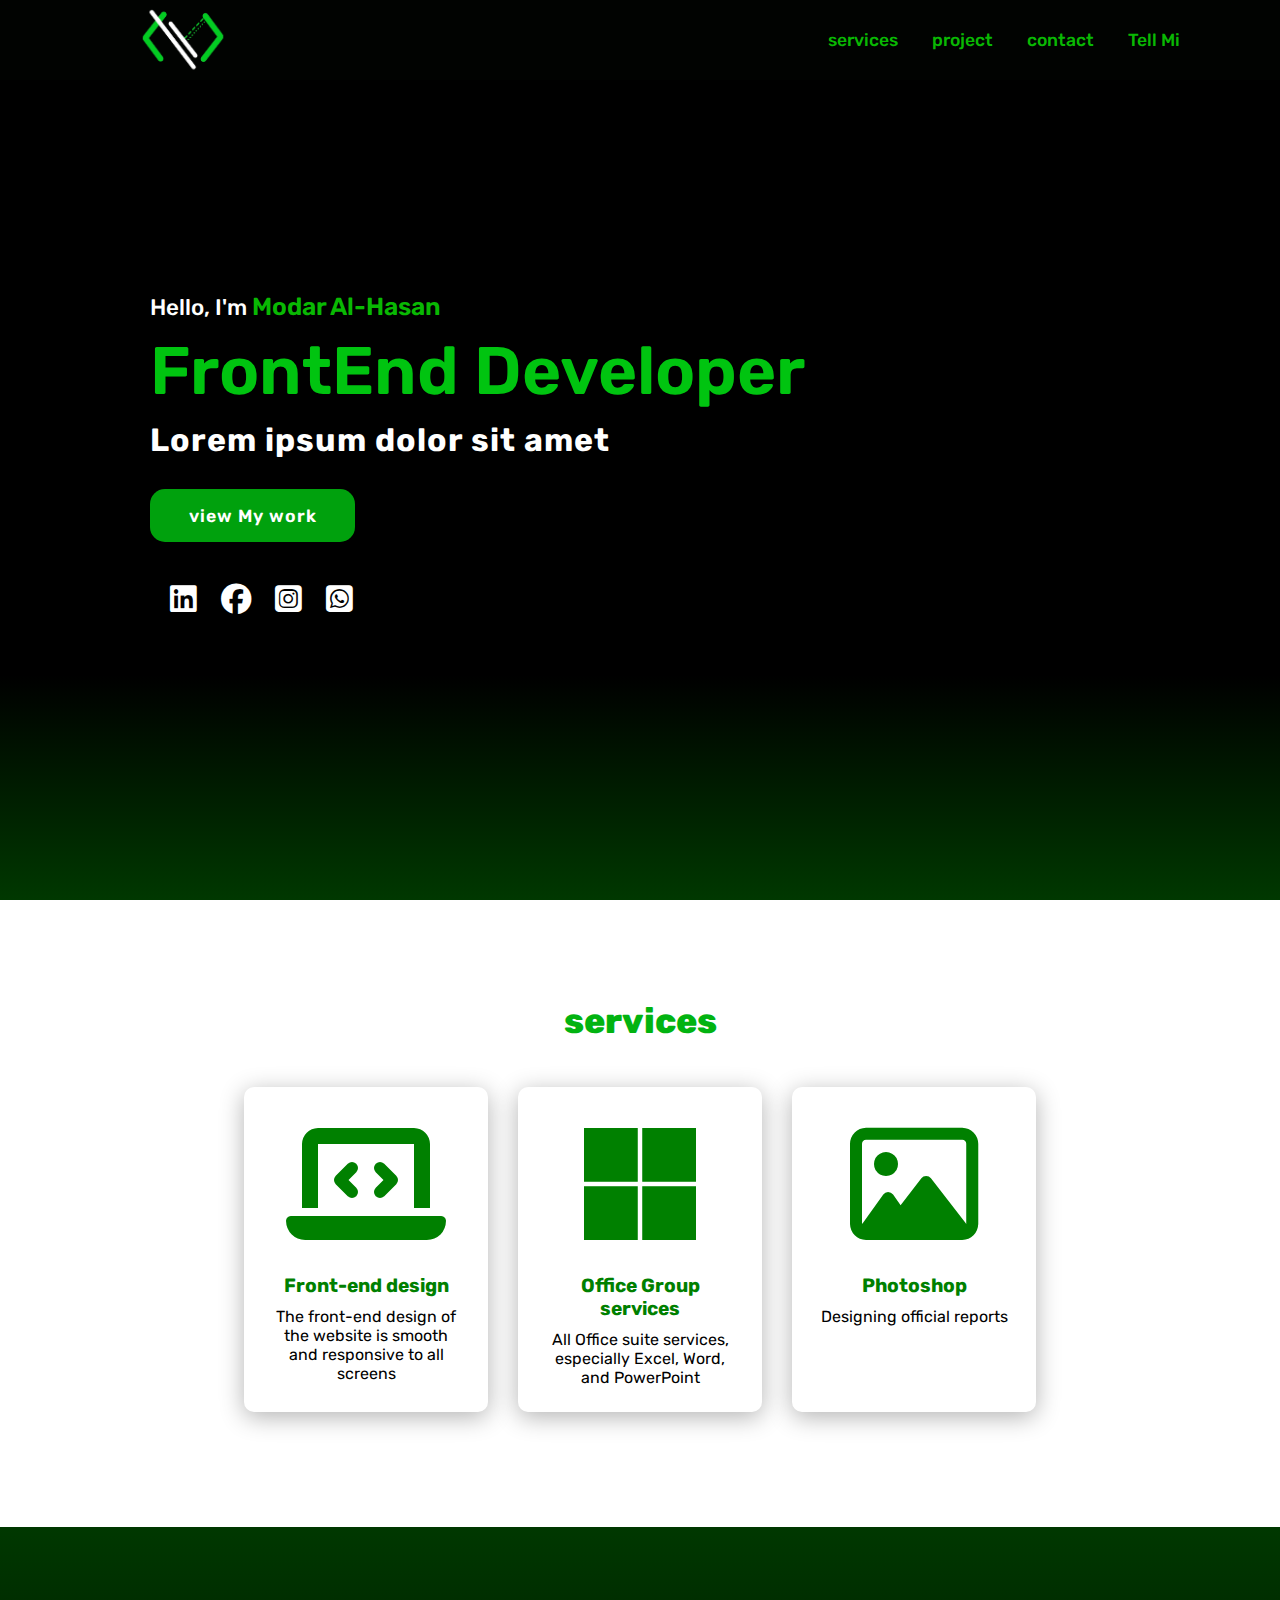
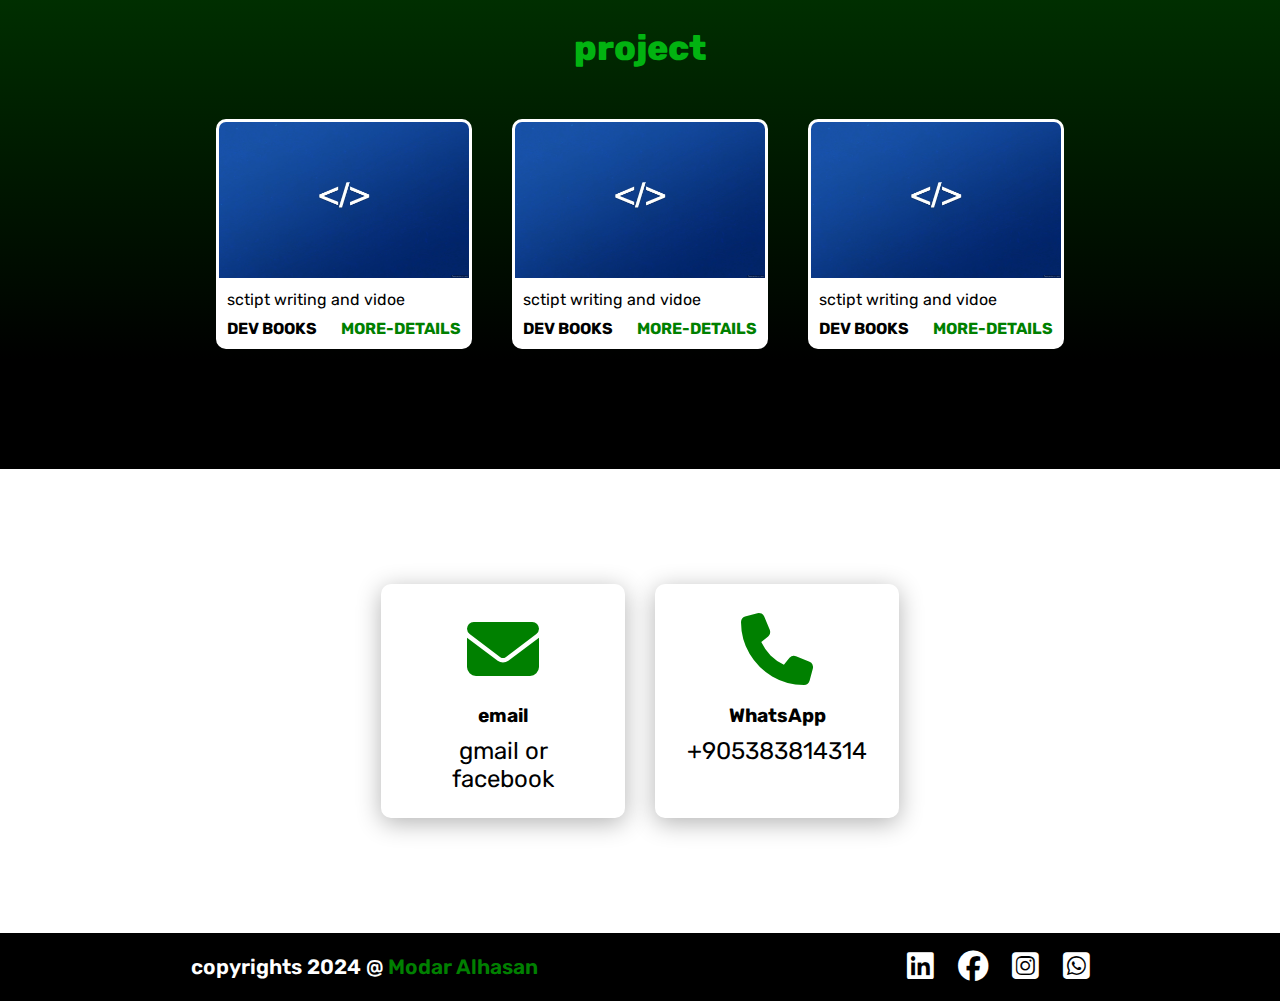
<file: index.html>
<!DOCTYPE html>
<html lang="en">
<head>
    <meta charset="UTF-8">
    <meta name="viewport" content="width=device-width, initial-scale=1.0">
    <link rel="stylesheet" href="https://cdnjs.cloudflare.com/ajax/libs/font-awesome/6.5.1/css/all.min.css">
    <link rel="stylesheet" href="style.css">
    <title>Modar H</title>
</head>
<body>
    <header>
       
        <a href="#" class="logo"> <img class="logo" src="./imges/3.png" alt="logo"> </a>
        <nav class="nave">
            <a href="#services">services</a>
            <a href="#projects">project</a>
            <a href="#contact">contact</a>
            <a href="#Tell Mi">Tell Mi</a>
        
        </nav>
    </header>

    <section class="main">
        <div>
            <h2> Hello, I'm <span class="modar">Modar Al-Hasan</span> <br> <span>FrontEnd Developer</span></h2>
            <h3> Lorem ipsum dolor sit amet </h3>
            <a href="#project" class="main-btn"> view My work </a>
            <div class="social-icon">
                <a href="#"><i class="fa-brands fa-linkedin"></i></a>
                <a href="#"><i class="fa-brands fa-facebook"></i></a>
                <a href="#"><i class="fa-brands fa-square-instagram"></i></a>
                <a href="#"><i class="fa-brands fa-square-whatsapp"></i></a>

            </div>
        </div>
    </section>
    <section class="cards" id="services">
        <h2 class="title">services</h2>
        <div class="content">
            <div class="card">
            <div class="icon">
                <i class="fa-solid fa-laptop-code"></i>   </div>
            <div class="info">
                <h3>Front-end design</h3>
                <p>The front-end design of the website is smooth and responsive to all screens</p>
            </div>
        </div>
        <div class="card">
            <div class="icon">
                <i class="fa-brands fa-microsoft"></i>
            </div>
            <div class="info">
                <h3>Office Group services</h3>
                <p>All Office suite services, especially Excel, Word, and PowerPoint</p>
            </div>
            </div>
            <div class="card">
            <div class="icon">
                <i class="fa-regular fa-image"></i>
            </div>
            <div class="info">
                <h3>Photoshop</h3>
                <p> Designing official reports </p>
            </div></div>
        
        </div>
    </section>

    <section class="projects" id="projects">
        <h2 class="title"> project</h2>
        <div class="content">
            <div class="project-card">
                <div class="project-image">
                    <img src="./imges/pack1.jpg" alt="">
                </div>
                <div class="project-info">
                    <p class="project-categoty">sctipt writing and vidoe</p>
                    <strong class="project-title"> <span>dev Books</span>
                        <a href="#" class="more-details">more-details</a>
                    </strong>
                </div>
            </div>
            <div class="project-card">
                <div class="project-image">
                    <img src="./imges/pack1.jpg" alt="">
                </div>
                <div class="project-info">
                    <p class="project-categoty">sctipt writing and vidoe</p>
                    <strong class="project-title"> <span>dev Books</span>
                        <a href="#" class="more-details">more-details</a>
                    </strong>
                </div>
            </div> <div class="project-card">
                <div class="project-image">
                    <img src="./imges/pack1.jpg" alt="">
                </div>
                <div class="project-info">
                    <p class="project-categoty">sctipt writing and vidoe</p>
                    <strong class="project-title"> <span>dev Books</span>
                        <a href="#" class="more-details">more-details</a>
                    </strong>
                </div>
            </div>
        </div>
    </section>

    <section class="csrds contact" id="contact">
        <div class="content">
            <div class="card">
                <div class="icon">
                    <i class="fas fa-envelope"></i>
                </div>
                <div class="info">
                    <h3>email</h3>
                    <p>gmail or facebook</p>
                </div>
            </div>
            <div class="card">
                <div class="icon">
                    <i class="fas fa-phone"></i>
                </div>
                <div class="info">
                    <h3>WhatsApp</h3>
                    <p>+905383814314</p>
                </div>
            </div>
        </div>
    </section >
    <footer class="footer">
        <p class="footer-title">copyrights 2024 @ <span>Modar Alhasan</span></p>
        <div class="social-icon">
            <a href="#"><i class="fa-brands fa-linkedin"></i></a>
            <a href="#"><i class="fa-brands fa-facebook"></i></a>
            <a href="#"><i class="fa-brands fa-square-instagram"></i></a>
            <a href="#"><i class="fa-brands fa-square-whatsapp"></i></a>

        </div>
    </footer>

</body>
</html>
</file>
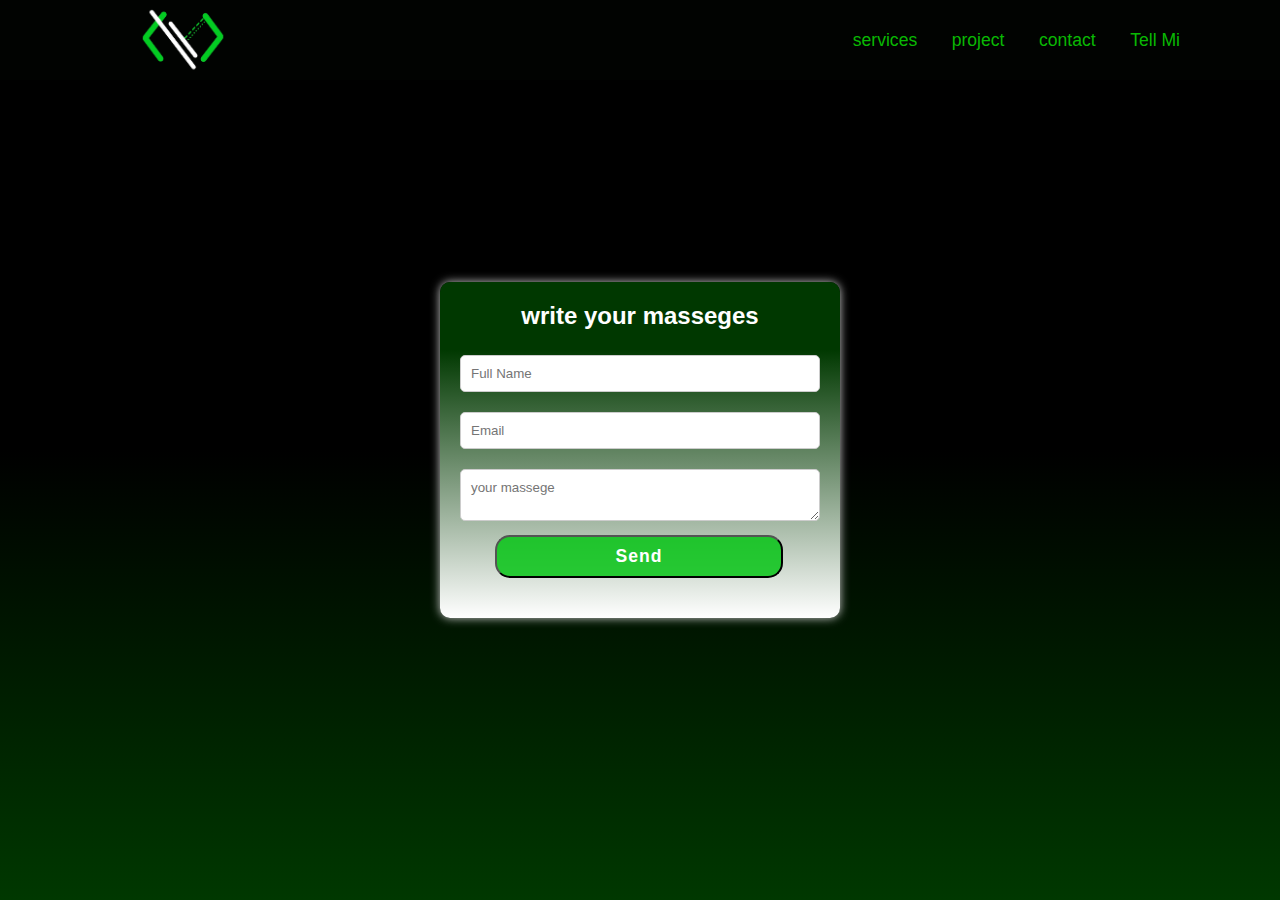
<file: contact.html>
<!DOCTYPE html>
<html lang="en">
<head>
    <meta charset="UTF-8">
    <meta name="viewport" content="width=device-width, initial-scale=1.0">
    <title>contact</title>
    <link rel="stylesheet" href="contact.css">
</head>
<body>
    <header>
       
        <a href="index.html" class="logo"> <img class="logo" src="./imges/3.png" alt="logo"> </a>
        <nav class="nave">
            <a href="index.html#services">services</a>
            <a href="index.html#projects">project</a>
            <a href="index.html#contact">contact</a>
            <a href="index.htmlcontact.html">Tell Mi</a>
        
        </nav>
    </header>


    <section id="contact">
        
        <div id="form-contener">
            <h2>write your masseges</h2>
            <input type="text" id="name" placeholder="Full Name">
            <input type="email" id="email" placeholder="Email">
            <textarea id="subject" placeholder="your massege"></textarea>
            <button class="submit" onclick="send()">Send</button>
            <p id="status"></p>
        </div> 

    </section>


    <script src="contact.js"></script>

</body>
</html>
</file>
<file: style.css>
@import url('https://fonts.googleapis.com/css2?family=Rubik:ital,wght@0,300..900;1,300..900&display=swap');

*{
    font-family: "Rubik", sans-serif;
    margin: 0;
    padding: 0;
    box-sizing: border-box;
    scroll-behavior: smooth;

}
header{
    background-color: rgb(1, 3, 1);
    width: 100%;
    position: fixed;
    z-index: 999;
    display: flex;
    justify-content: space-between;
    align-items: center;
    padding: 10px 100px;
    height: 80px;
}
.loimg{
    width: 10em;
    padding: 1px;
    margin: 1px;
}
.logo{
    /* text-decoration: none;
    color: rgb(0, 196, 16);
    text-transform: uppercase;
    font-weight: 700;
    font-size: 1.8em ; */
    width: 10em;
    padding: 1px;
    margin: 1px;
    cursor: pointer;
}
.nave a {
    color: rgb(9, 184, 3);
    text-decoration: none;
    font-size: 1.1em;
    font-weight: 500;
    padding-left: 30px;
}
a:hover{
    color: rgb(255, 255, 255);
}
 .main .modar{
    color: rgb(9, 184, 3);
    font-size: 1.1em;
}
section{
    padding: 100px 150px;
    color: white;
}
.main{
    width: 100%;
    min-height: 100vh;
    display: flex;
    align-items: center;
    background:linear-gradient(#000 75%, rgb(0, 56, 0)) no-repeat;
    background-size: cover;
    background-position:right top;
    background-attachment: fixed;
}
.main h2{
    color: white;
    font-size: 1.4em;
    font-weight: 500;
}
.main h2 span{
    display: inline-block;
    margin-top: 10px;
    color:rgb(0, 196, 16);
    font-size: 3em;
    font-weight: 600;
}
.main h3{
    color: white;
    font-size: 2em;
    font-weight: 700;
    letter-spacing: 1px;
    margin-top: 10px;
    margin-bottom: 30px;
}
.main-btn{
    color: white;
    background-color: rgba(0, 196, 16, 0.822);
    text-decoration: none;
    font-size: 1.1em;
    font-weight: 600;
    display: inline-block;
    padding: 0.9375em 2.1875em;
    letter-spacing: 1px;
    border-radius: 15px;
    margin-bottom: 40px;
    transition: 0.7s ease;

}
.main-btn:hover{
    background-color: rgb(1, 253, 22);
    transform: scale(1.1 );
    color: #000;
}
.social-icon a{
    color: white;
    font-size: 1.9em;
    padding-left: 20px;
    transition: 0.7s ease;
}
.social-icon a:hover{
    color:rgb(2, 179, 17);
}
.title{
    display: flex;
    justify-content: center;
    color: rgb(2, 179, 17);
    font-size: 2.2em;
    font-weight: 800;
    margin-bottom: 30px; 
}

.content{
    display: flex;
    justify-content: center;
    flex-direction: row;
    flex-wrap: wrap;
    color: #000; 

}
.card{
background-color: #fff;
width: 15.25em;
box-shadow: 0 5px 25px rgba(1, 1, 1, 30%);
border-radius: 10px;
padding: 25px;
margin: 15px;
transition: 0.7s ease ;
}
.card:hover {
    transform: scale(1.1);
    cursor: pointer;
    
}
.card .icon{
    color: green;
    font-size: 8em;
    text-align: center;
}
.info{
    text-align: center;
}
.info h3{
color: green;
font-size: 1.2em;
font-weight: 700;
margin:10px ;
} 
/* project card */
.projects{
    background:linear-gradient(rgb(0, 56, 0) , #000 80% )  no-repeat;
}
.projects .content{
    margin-top: 30px;
}
.project-card{
    background-color: #fff;
    border: 3px solid #fff;
    min-height: 14em;
    width: 16em;
    overflow: hidden;
    border-radius: 10px;
    margin: 20px;
    transition: 0.7s ease;

}
.project-card:hover{
    transform: scale(1.1);
}
.project-image img{
    width: 100%;

}
.project-card:hover .project-image{
opacity: 0.9;
}
.project-info{
padding: 0.5em;
}
.project-category{
    font-size: 0.7em;
    color: #000;

}
.project-title{
    display: flex;
    justify-content: space-between;
    text-transform: uppercase;
    font-size: 600;
    margin-top: 10px;
}
.more-details{
    text-decoration: none;
    color: green;
}
.more-details:hover{
    color: greenyellow;
}
.contact .icon{
    font-size: 4.5em;
}
.contact .info h3{
    color: #000;
}
.contact .info p{
    font-size: 1.5em;
}
.footer{
    background-color: #000;
    color: #fff;
    padding: 1em;
    display: flex;
    justify-content: space-around;
    align-items: center;
}
.footer-title{
    color: #fff;
    font-size: 1.3em;
    font-weight: 600;
}
.footer a{
    color: #fff;
}
.footer span{
    color: green;
}

@media (max-width:1023){
    header{
        padding: 12px;
    }
    .nave{
        padding-left: 10px;
    }
    .title{
        font-size: 1.8em;
    }
    section{
        padding: 80px 20px;
    }
    .main-content h2{
        font-size: 1.6em;
    }
    .content{
        flex-direction: column;
        align-items: center;
    }
}
</file>
<file: contact.css>
* {
    font-family: "Rubik", sans-serif;
    margin: 0;
    padding: 0;
    box-sizing: border-box;
    scroll-behavior: smooth;
}

html {
    scroll-behavior: smooth;
}

header {
    background-color: rgb(1, 3, 1);
    width: 100%;
    position: fixed;
    z-index: 999;
    display: flex;
    justify-content: space-between;
    align-items: center;
    padding: 10px 100px;
    height: 80px;
}

.loimg, .logo {
    width: 10em;
    padding: 1px;
    margin: 1px;
    cursor: pointer;
}

.nave a {
    color: rgb(9, 184, 3);
    text-decoration: none;
    font-size: 1.1em;
    font-weight: 500;
    padding-left: 30px;
}

a:hover {
    color: rgb(255, 255, 255);
}

#contact {
    width: 100%;
    min-height: 100vh;
    display: flex;
    align-items: center;
    background: linear-gradient(#000 50%, rgb(0, 56, 0)) no-repeat;
    background-size: cover;
    background-position: right top;
    background-attachment: fixed;
}

#contact h2 {
    text-align: center;
    margin-bottom: 15px;
    color: white;
}

#form-contener {
    background: linear-gradient(rgb(0, 56, 0) 20%, rgb(255, 255, 255)) no-repeat;
    padding: 20px;
    max-width: 400px;
    margin: auto;
    border-radius: 10px;
    box-shadow: 0 0 10px #ccc;
}

input, textarea {
    width: 100%;
    padding: 10px;
    margin: 10px 0;
    border-radius: 5px;
    border: 1px solid #ccc;
}

.submit {
    color: white;
    background-color: rgba(0, 196, 16, 0.822);
    text-decoration: none;
    font-size: 1.1em;
    font-weight: 600;
    padding: 0.5375em 1.1875em;
    letter-spacing: 1px;
    border-radius: 15px;
    width: 80%;
    margin-left: 35px;
    transition: 0.7s ease;
}

.submit:hover {
    background-color: rgb(1, 253, 22);
    transform: scale(1.1);
    color: #000;
}

#status {
    margin-left: 90px;
    padding: 10px;
    font-weight: bold;
    font-size: 20px;
}

#status.success {
    color: green;
}

#status.error {
    color: red;
}

/* استعلامات الوسائط للشاشات المتوسطة (مثل التابلت) */
@media (max-width: 1023px) {
    header {
        padding: 12px;
    }

    .nave {
        padding-left: 10px;
    }

    #contact {
        padding: 80px 20px;
    }

    #form-contener {
        max-width: 90%;
    }

    .submit {
        width: 90%;
        margin-left: auto;
        margin-right: auto;
    }

    #status {
        margin-left: auto;
        margin-right: auto;
        text-align: center;
    }
}

/* استعلامات الوسائط للشاشات الصغيرة (مثل الجوال) */
@media (max-width: 767px) {
    header {
        flex-direction: column;
        height: auto;
        padding: 10px;
    }

    .nave {
        margin-top: 10px;
    }

    .nave a {
        padding-left: 15px;
        font-size: 1em;
    }

    #contact {
        padding: 50px 20px;
    }

    #form-contener {
        padding: 15px;
    }

    input, textarea {
        padding: 8px;
    }

    .submit {
        padding: 0.5em 1em;
        font-size: 1em;
    }

    #status {
        font-size: 16px;
    }
}
</file>
